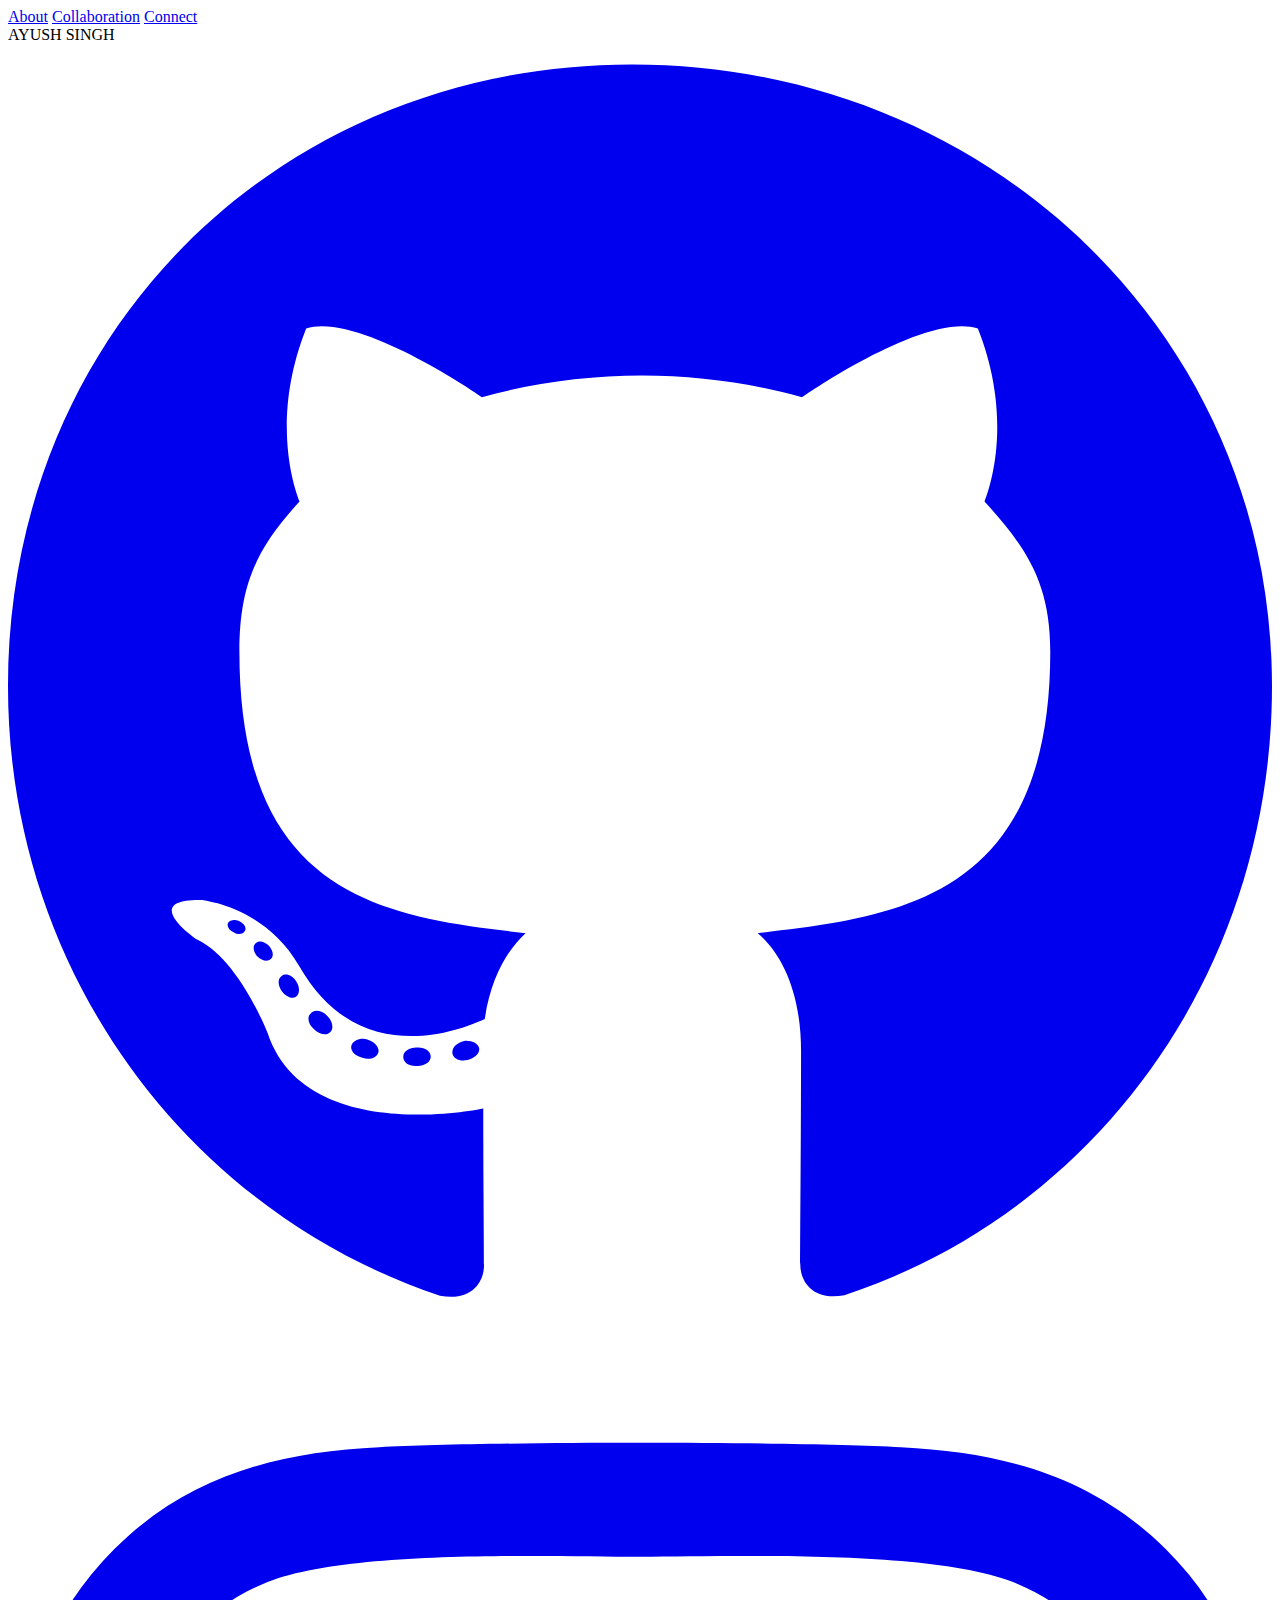
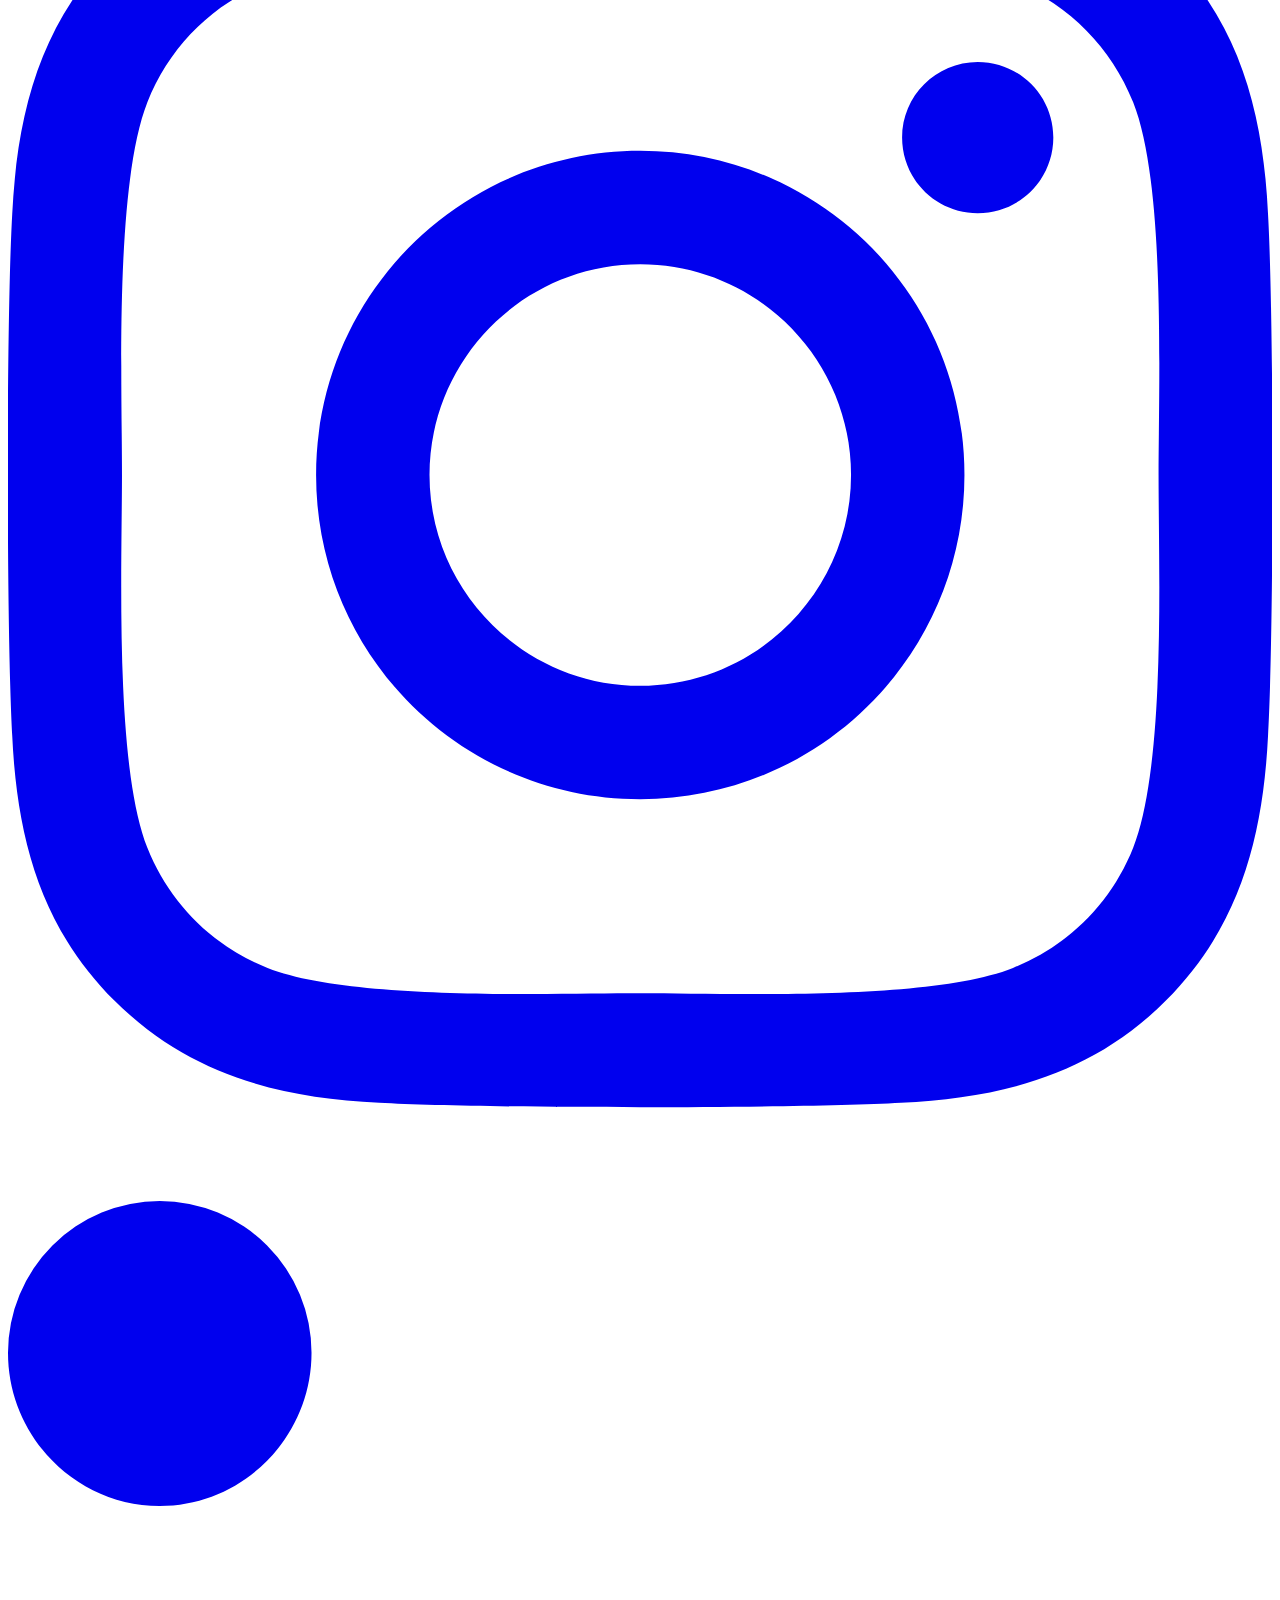
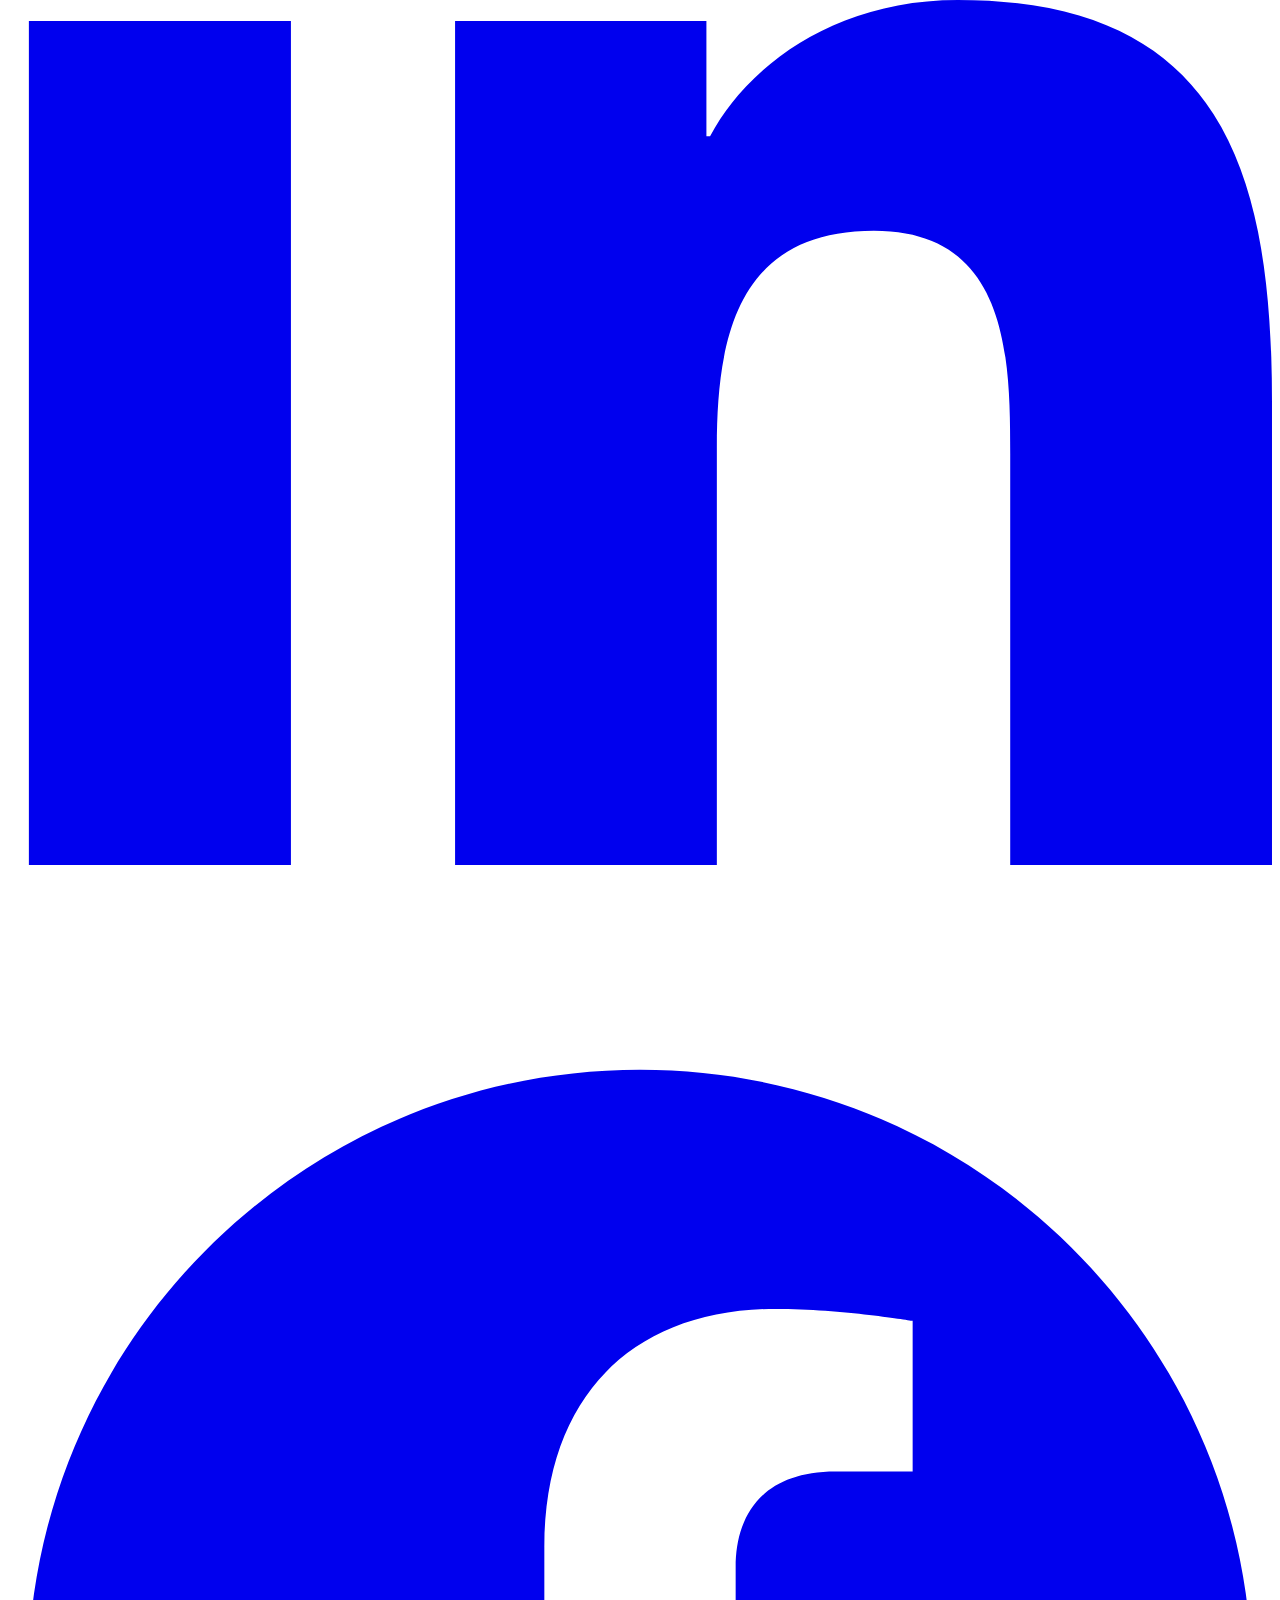
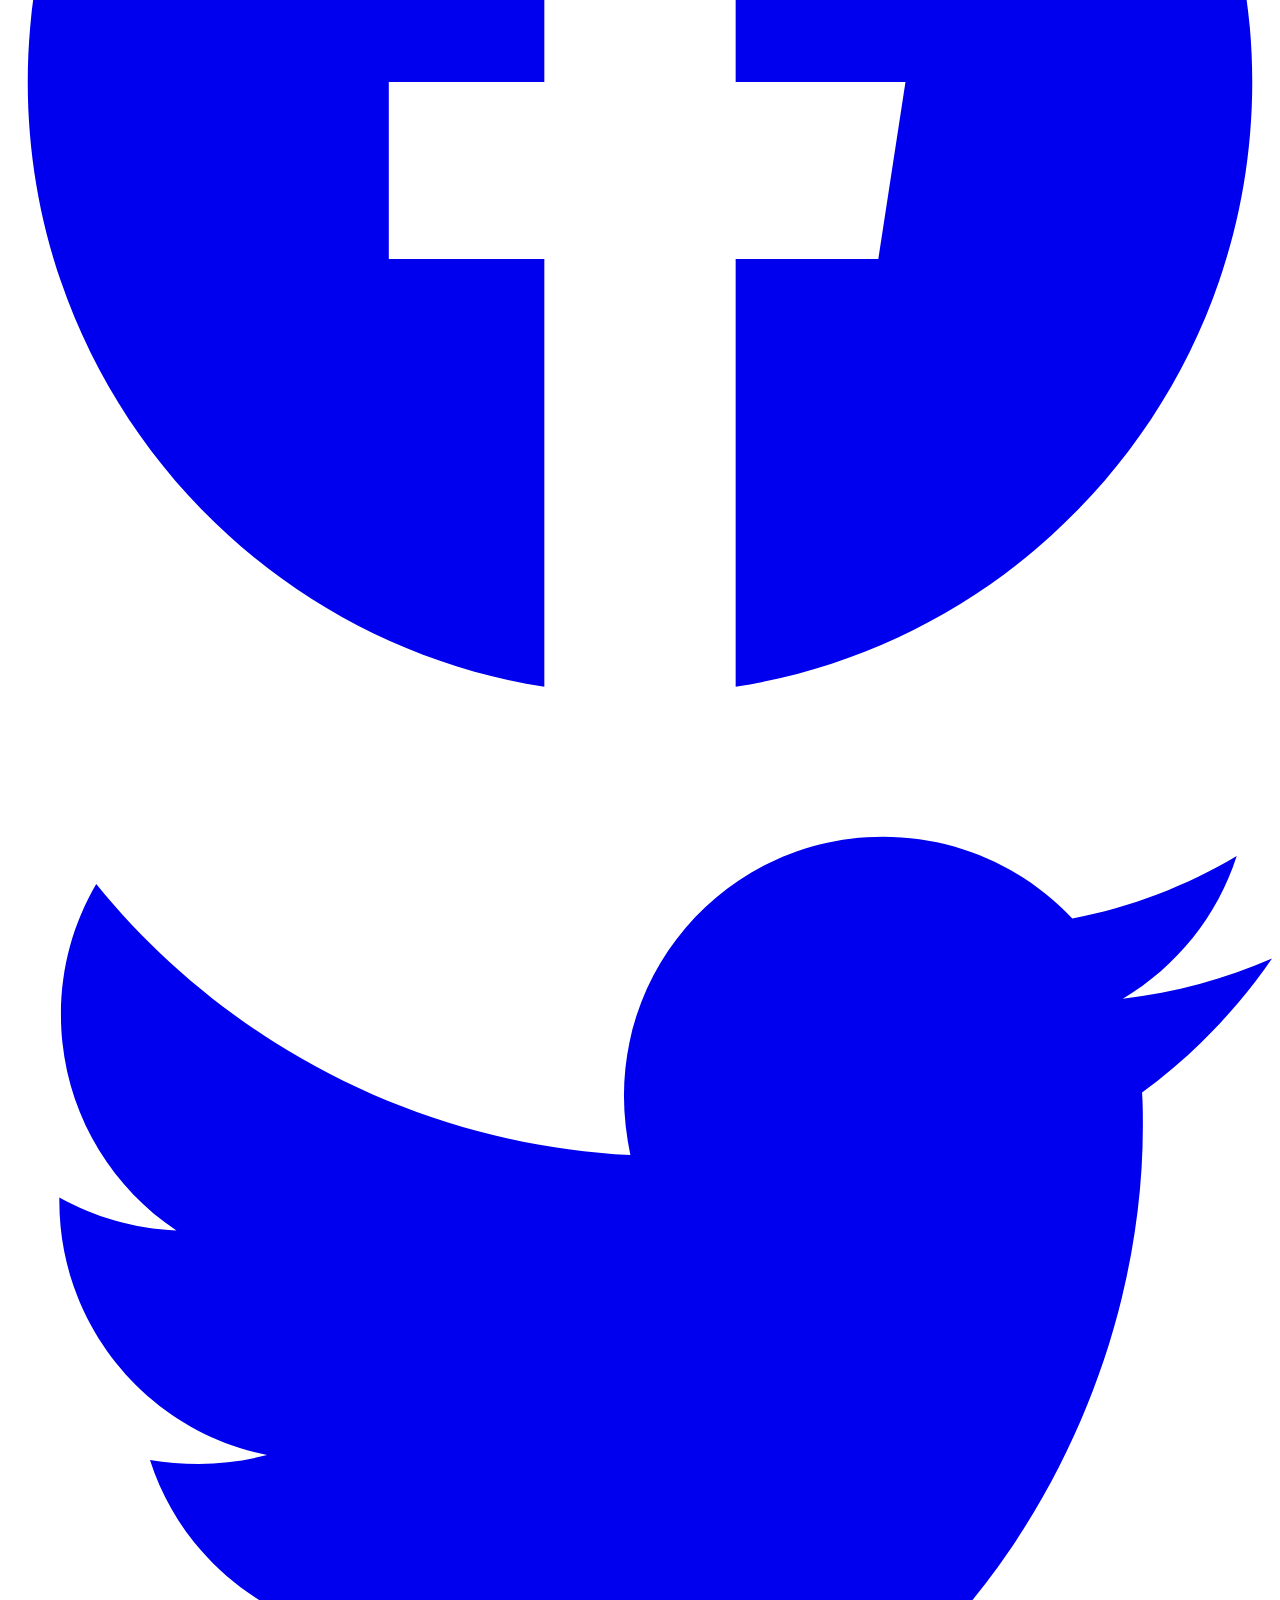
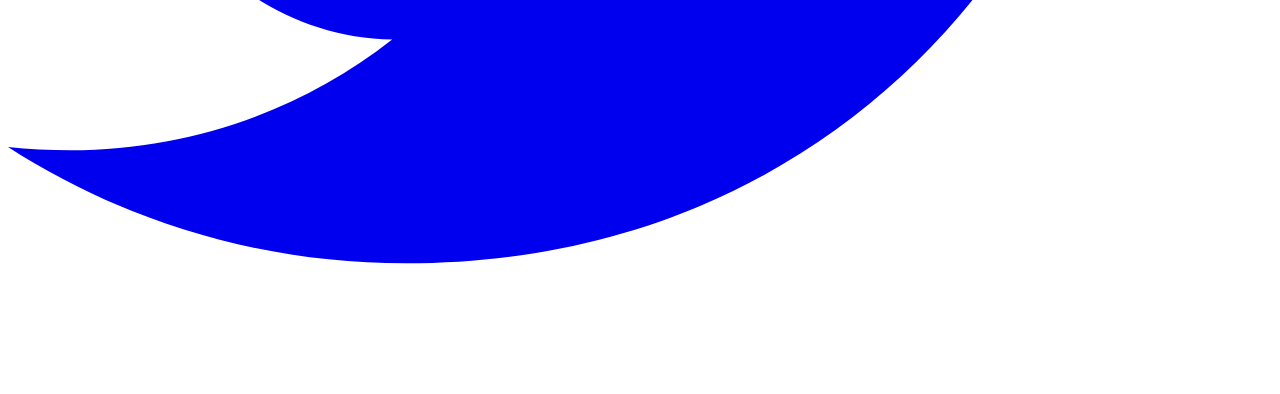
<file: Analtenative.html>
<!DOCTYPE html>
<html lang="en">
    <head>
        <meta charset="utf-8">
        <title>Portfolio</title>
        <link rel="stylesheet" href="E:\Vscode\Portpracme.css">
        <link href="https://fonts.googleapis.com/css2?family=Oxygen&display=swap" rel="stylesheet">
    </head>
    <body>
        <header>
            <div class="links">
                <a href="#">About</a>
                <a href="#">Collaboration</a>
                <a href="#">Connect</a>
            </div>
            <span id="name">AYUSH SINGH</span>
            <div class="icons">
                <a href="#"><svg id="github" aria-hidden="true" focusable="false" data-prefix="fab" data-icon="github" class="svg-inline--fa fa-github fa-w-16" role="img" xmlns="http://www.w3.org/2000/svg" viewBox="0 0 496 512">
                    <path fill="currentColor" d="M165.9 397.4c0 2-2.3 3.6-5.2 3.6-3.3.3-5.6-1.3-5.6-3.6 0-2 2.3-3.6 5.2-3.6 3-.3 5.6 1.3 5.6 3.6zm-31.1-4.5c-.7 2 1.3 4.3 4.3 4.9 2.6 1 5.6 0 6.2-2s-1.3-4.3-4.3-5.2c-2.6-.7-5.5.3-6.2 2.3zm44.2-1.7c-2.9.7-4.9 2.6-4.6 4.9.3 2 2.9 3.3 5.9 2.6 2.9-.7 4.9-2.6 4.6-4.6-.3-1.9-3-3.2-5.9-2.9zM244.8 8C106.1 8 0 113.3 0 252c0 110.9 69.8 205.8 169.5 239.2 12.8 2.3 17.3-5.6 17.3-12.1 0-6.2-.3-40.4-.3-61.4 0 0-70 15-84.7-29.8 0 0-11.4-29.1-27.8-36.6 0 0-22.9-15.7 1.6-15.4 0 0 24.9 2 38.6 25.8 21.9 38.6 58.6 27.5 72.9 20.9 2.3-16 8.8-27.1 16-33.7-55.9-6.2-112.3-14.3-112.3-110.5 0-27.5 7.6-41.3 23.6-58.9-2.6-6.5-11.1-33.3 2.6-67.9 20.9-6.5 69 27 69 27 20-5.6 41.5-8.5 62.8-8.5s42.8 2.9 62.8 8.5c0 0 48.1-33.6 69-27 13.7 34.7 5.2 61.4 2.6 67.9 16 17.7 25.8 31.5 25.8 58.9 0 96.5-58.9 104.2-114.8 110.5 9.2 7.9 17 22.9 17 46.4 0 33.7-.3 75.4-.3 83.6 0 6.5 4.6 14.4 17.3 12.1C428.2 457.8 496 362.9 496 252 496 113.3 383.5 8 244.8 8zM97.2 352.9c-1.3 1-1 3.3.7 5.2 1.6 1.6 3.9 2.3 5.2 1 1.3-1 1-3.3-.7-5.2-1.6-1.6-3.9-2.3-5.2-1zm-10.8-8.1c-.7 1.3.3 2.9 2.3 3.9 1.6 1 3.6.7 4.3-.7.7-1.3-.3-2.9-2.3-3.9-2-.6-3.6-.3-4.3.7zm32.4 35.6c-1.6 1.3-1 4.3 1.3 6.2 2.3 2.3 5.2 2.6 6.5 1 1.3-1.3.7-4.3-1.3-6.2-2.2-2.3-5.2-2.6-6.5-1zm-11.4-14.7c-1.6 1-1.6 3.6 0 5.9 1.6 2.3 4.3 3.3 5.6 2.3 1.6-1.3 1.6-3.9 0-6.2-1.4-2.3-4-3.3-5.6-2z"></path>
                </svg></a>
            <a href="#"><svg id="instagram" aria-hidden="true" focusable="false" data-prefix="fab" data-icon="instagram" class="svg-inline--fa fa-instagram fa-w-14" role="img" xmlns="http://www.w3.org/2000/svg" viewBox="0 0 448 512">
                    <path fill="currentColor" d="M224.1 141c-63.6 0-114.9 51.3-114.9 114.9s51.3 114.9 114.9 114.9S339 319.5 339 255.9 287.7 141 224.1 141zm0 189.6c-41.1 0-74.7-33.5-74.7-74.7s33.5-74.7 74.7-74.7 74.7 33.5 74.7 74.7-33.6 74.7-74.7 74.7zm146.4-194.3c0 14.9-12 26.8-26.8 26.8-14.9 0-26.8-12-26.8-26.8s12-26.8 26.8-26.8 26.8 12 26.8 26.8zm76.1 27.2c-1.7-35.9-9.9-67.7-36.2-93.9-26.2-26.2-58-34.4-93.9-36.2-37-2.1-147.9-2.1-184.9 0-35.8 1.7-67.6 9.9-93.9 36.1s-34.4 58-36.2 93.9c-2.1 37-2.1 147.9 0 184.9 1.7 35.9 9.9 67.7 36.2 93.9s58 34.4 93.9 36.2c37 2.1 147.9 2.1 184.9 0 35.9-1.7 67.7-9.9 93.9-36.2 26.2-26.2 34.4-58 36.2-93.9 2.1-37 2.1-147.8 0-184.8zM398.8 388c-7.8 19.6-22.9 34.7-42.6 42.6-29.5 11.7-99.5 9-132.1 9s-102.7 2.6-132.1-9c-19.6-7.8-34.7-22.9-42.6-42.6-11.7-29.5-9-99.5-9-132.1s-2.6-102.7 9-132.1c7.8-19.6 22.9-34.7 42.6-42.6 29.5-11.7 99.5-9 132.1-9s102.7-2.6 132.1 9c19.6 7.8 34.7 22.9 42.6 42.6 11.7 29.5 9 99.5 9 132.1s2.7 102.7-9 132.1z"></path>
                </svg></a>
            <a href="#"><svg id="linkedin" aria-hidden="true" focusable="false" data-prefix="fab" data-icon="linkedin-in" class="svg-inline--fa fa-linkedin-in fa-w-14" role="img" xmlns="http://www.w3.org/2000/svg" viewBox="0 0 448 512">
                     <path fill="currentColor" d="M100.28 448H7.4V148.9h92.88zM53.79 108.1C24.09 108.1 0 83.5 0 53.8a53.79 53.79 0 0 1 107.58 0c0 29.7-24.1 54.3-53.79 54.3zM447.9 448h-92.68V302.4c0-34.7-.7-79.2-48.29-79.2-48.29 0-55.69 37.7-55.69 76.7V448h-92.78V148.9h89.08v40.8h1.3c12.4-23.5 42.69-48.3 87.88-48.3 94 0 111.28 61.9 111.28 142.3V448z"></path>
                </svg></a>
            <a href="#"><svg id="facebook" aria-hidden="true" focusable="false" data-prefix="fab" data-icon="facebook" class="svg-inline--fa fa-facebook fa-w-16" role="img" xmlns="http://www.w3.org/2000/svg" viewBox="0 0 512 512">
                    <path fill="currentColor" d="M504 256C504 119 393 8 256 8S8 119 8 256c0 123.78 90.69 226.38 209.25 245V327.69h-63V256h63v-54.64c0-62.15 37-96.48 93.67-96.48 27.14 0 55.52 4.84 55.52 4.84v61h-31.28c-30.8 0-40.41 19.12-40.41 38.73V256h68.78l-11 71.69h-57.78V501C413.31 482.38 504 379.78 504 256z"></path>
                </svg></a>
            <a href="#"><svg id="twitter" aria-hidden="true" focusable="false" data-prefix="fab" data-icon="twitter" class="svg-inline--fa fa-twitter fa-w-16" role="img" xmlns="http://www.w3.org/2000/svg" viewBox="0 0 512 512">
                    <path fill="currentColor" d="M459.37 151.716c.325 4.548.325 9.097.325 13.645 0 138.72-105.583 298.558-298.558 298.558-59.452 0-114.68-17.219-161.137-47.106 8.447.974 16.568 1.299 25.34 1.299 49.055 0 94.213-16.568 130.274-44.832-46.132-.975-84.792-31.188-98.112-72.772 6.498.974 12.995 1.624 19.818 1.624 9.421 0 18.843-1.3 27.614-3.573-48.081-9.747-84.143-51.98-84.143-102.985v-1.299c13.969 7.797 30.214 12.67 47.431 13.319-28.264-18.843-46.781-51.005-46.781-87.391 0-19.492 5.197-37.36 14.294-52.954 51.655 63.675 129.3 105.258 216.365 109.807-1.624-7.797-2.599-15.918-2.599-24.04 0-57.828 46.782-104.934 104.934-104.934 30.213 0 57.502 12.67 76.67 33.137 23.715-4.548 46.456-13.32 66.599-25.34-7.798 24.366-24.366 44.833-46.132 57.827 21.117-2.273 41.584-8.122 60.426-16.243-14.292 20.791-32.161 39.308-52.628 54.253z"></path>
                 </svg></a>
            </div>
        </header>
    </body>
 </html>
</file>
